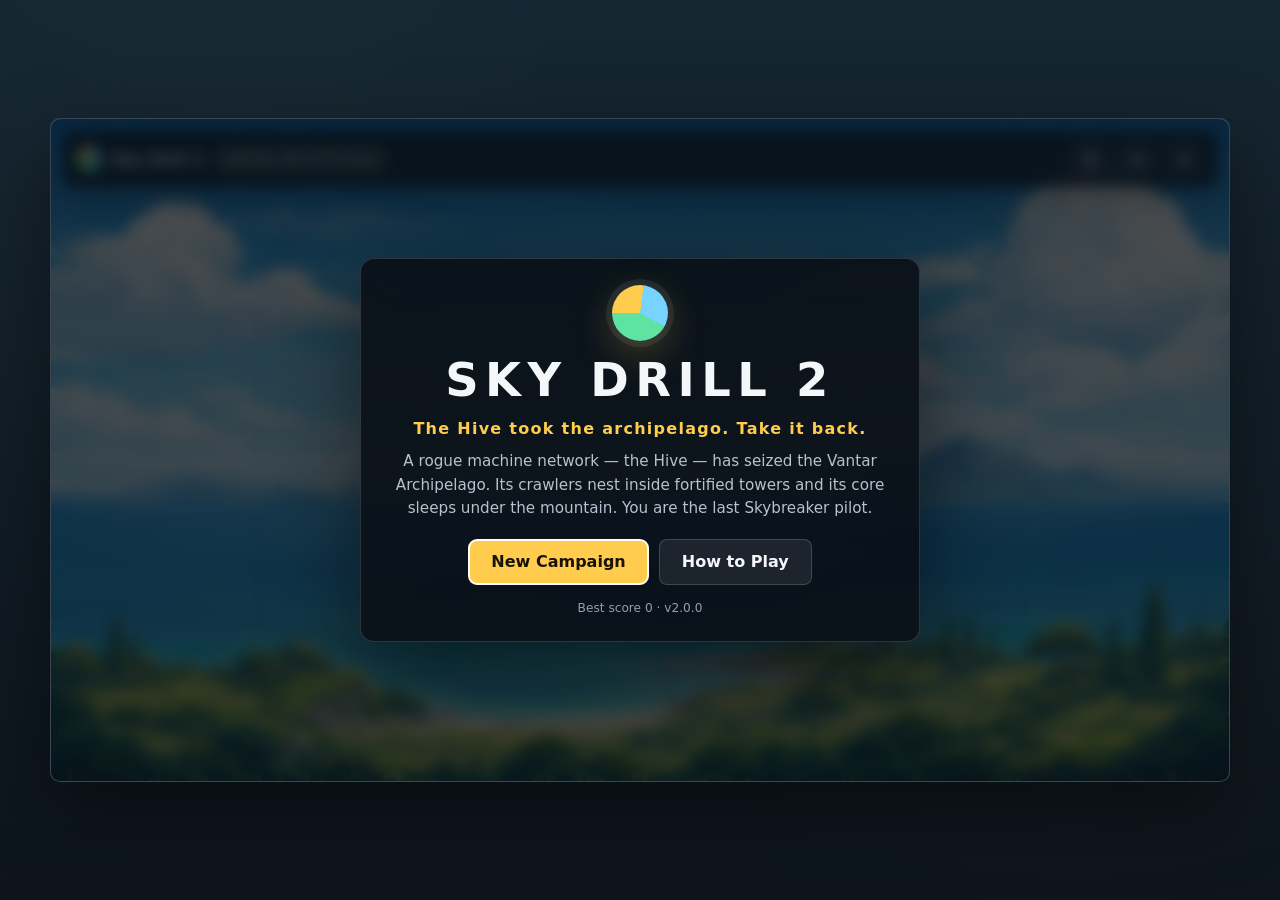
<file: skydrill2/index.html>
<!doctype html>
<html lang="en">
  <head>
    <meta charset="utf-8" />
    <meta name="viewport" content="width=device-width, initial-scale=1" />
    <title>Sky Drill 2</title>
    <link rel="stylesheet" href="./styles.css" />
  </head>
  <body>
    <main class="shell">
      <section class="stage" aria-label="Sky Drill 2 game">
        <div id="game-root" class="game-root"></div>

        <header class="hud hud-top" aria-label="Game status">
          <div class="brand">
            <span class="brand-mark" aria-hidden="true"></span>
            <span class="brand-name">Sky Drill 2</span>
            <span id="chapter-chip" class="chapter-chip"></span>
          </div>
          <div id="hud-stats" class="stats" aria-live="off"></div>
          <div class="hud-actions">
            <button id="pause-button" class="icon-button" type="button" title="Pause (ESC)">
              <svg viewBox="0 0 24 24" fill="none" stroke="currentColor" stroke-width="2" stroke-linecap="round" class="icon-pause"><rect x="6" y="4" width="4" height="16" rx="1"/><rect x="14" y="4" width="4" height="16" rx="1"/></svg>
              <svg viewBox="0 0 24 24" fill="currentColor" class="icon-play"><path d="M7 4.5v15l13-7.5z"/></svg>
              <span class="sr-only">Pause</span>
            </button>
            <button id="mute-button" class="icon-button" type="button" title="Mute (M)">
              <svg viewBox="0 0 24 24" fill="none" stroke="currentColor" stroke-width="2" stroke-linecap="round" stroke-linejoin="round" class="icon-sound"><path d="M11 5 6 9H2v6h4l5 4z" fill="currentColor" stroke="none"/><path d="M15.5 8.5a5 5 0 0 1 0 7"/><path d="M18.5 5.5a9 9 0 0 1 0 13"/></svg>
              <svg viewBox="0 0 24 24" fill="none" stroke="currentColor" stroke-width="2" stroke-linecap="round" stroke-linejoin="round" class="icon-muted"><path d="M11 5 6 9H2v6h4l5 4z" fill="currentColor" stroke="none"/><line x1="15" y1="9" x2="21" y2="15"/><line x1="21" y1="9" x2="15" y2="15"/></svg>
              <span class="sr-only">Mute</span>
            </button>
            <button id="menu-button" class="icon-button" type="button" title="Level menu" aria-expanded="false" aria-controls="menu-panel">
              <svg viewBox="0 0 24 24" fill="none" stroke="currentColor" stroke-width="2" stroke-linecap="round"><line x1="4" y1="7" x2="20" y2="7"/><line x1="4" y1="12" x2="20" y2="12"/><line x1="4" y1="17" x2="20" y2="17"/></svg>
              <span class="sr-only">Level menu</span>
            </button>
          </div>
          <div id="menu-panel" class="menu-panel" hidden>
            <button id="redo-button" class="menu-item" type="button">
              <svg viewBox="0 0 24 24" fill="none" stroke="currentColor" stroke-width="2" stroke-linecap="round" stroke-linejoin="round"><path d="M3 12a9 9 0 1 0 3-6.7"/><path d="M3 4v5h5"/></svg>
              <span>Restart level (R)</span>
            </button>
            <button id="skip-button" class="menu-item" type="button">
              <svg viewBox="0 0 24 24" fill="currentColor"><path d="M5 4.5v15l10-7.5z"/><rect x="17" y="4.5" width="2.6" height="15" rx="1"/></svg>
              <span>Skip level (N)</span>
            </button>
            <button id="quit-button" class="menu-item" type="button">
              <svg viewBox="0 0 24 24" fill="none" stroke="currentColor" stroke-width="2" stroke-linecap="round" stroke-linejoin="round"><path d="M9 21H5a2 2 0 0 1-2-2V5a2 2 0 0 1 2-2h4"/><path d="m16 17 5-5-5-5"/><path d="M21 12H9"/></svg>
              <span>Quit to title</span>
            </button>
          </div>
        </header>

        <section id="drop-controls" class="hud controls" aria-label="Drop controls" hidden>
          <label class="control">
            <span>Angle</span>
            <input id="angle-input" type="range" min="-55" max="55" step="1" value="12" />
            <output id="angle-output">12°</output>
          </label>
          <label class="control">
            <span>Launch speed</span>
            <input id="speed-input" type="range" min="160" max="520" step="10" value="330" />
            <output id="speed-output">330</output>
          </label>
          <label class="control">
            <span>Drop delay</span>
            <input id="delay-input" type="range" min="0" max="1.8" step="0.05" value="0.45" />
            <output id="delay-output">0.45 s</output>
          </label>
          <button id="drop-button" class="primary" type="button" title="Drop pod (SPACE)">
            <svg viewBox="0 0 24 24" fill="none" stroke="currentColor" stroke-width="2" stroke-linecap="round" stroke-linejoin="round"><path d="M12 3v14"/><path d="m6 11 6 6 6-6"/><path d="M5 21h14"/></svg>
            <span>Drop</span>
          </button>
          <button id="bomb-config-button" class="tool-button" type="button" title="Bomb setup">
            <svg viewBox="0 0 24 24" fill="none" stroke="currentColor" stroke-width="2" stroke-linecap="round"><line x1="4" y1="8" x2="20" y2="8"/><circle cx="9" cy="8" r="2.4" fill="currentColor" stroke="none"/><line x1="4" y1="16" x2="20" y2="16"/><circle cx="15" cy="16" r="2.4" fill="currentColor" stroke="none"/></svg>
            <span class="button-label">Bomb</span>
          </button>
        </section>

        <section id="bomb-panel" class="hud bomb-panel" aria-label="Bomb setup" hidden>
          <header class="panel-head">
            <strong>Bomb setup</strong>
            <button id="bomb-close-button" class="icon-button" type="button" title="Close">
              <svg viewBox="0 0 24 24" fill="none" stroke="currentColor" stroke-width="2" stroke-linecap="round"><line x1="6" y1="6" x2="18" y2="18"/><line x1="18" y1="6" x2="6" y2="18"/></svg>
              <span class="sr-only">Close</span>
            </button>
          </header>

          <div class="segmented" role="group" aria-label="Apply setup to">
            <button id="scope-all-button" class="segment is-active" type="button" data-scope="all">All pods</button>
            <button id="scope-next-button" class="segment" type="button" data-scope="next">Next pod</button>
          </div>

          <div class="segmented seg-3" role="group" aria-label="Bomb type">
            <button class="segment is-active" type="button" data-bomb-type="drill">Drill</button>
            <button class="segment" type="button" data-bomb-type="bounce">Bounce</button>
            <button class="segment" type="button" data-bomb-type="timer">Timer</button>
          </div>

          <div class="segmented seg-4" role="group" aria-label="Pod trajectory">
            <button class="segment is-active" type="button" data-bomb-path="arc">Arc</button>
            <button class="segment" type="button" data-bomb-path="drop">Brake</button>
            <button class="segment" type="button" data-bomb-path="hook">Hook</button>
            <button class="segment" type="button" data-bomb-path="zigzag">Zigzag</button>
          </div>

          <label class="control">
            <span>Fuse</span>
            <input id="fuse-input" type="range" min="0.35" max="3" step="0.05" value="1.35" />
            <output id="fuse-output">1.35 s</output>
          </label>

          <label class="control">
            <span>Blast radius</span>
            <input id="blast-input" type="range" min="24" max="62" step="2" value="42" />
            <output id="blast-output">42</output>
          </label>

          <label class="control">
            <span>Drill depth</span>
            <input id="drill-walls-input" type="range" min="1" max="7" step="1" value="5" />
            <output id="drill-walls-output">5</output>
          </label>

          <label class="control">
            <span>Bounces</span>
            <input id="bounce-count-input" type="range" min="1" max="3" step="1" value="1" />
            <output id="bounce-count-output">1</output>
          </label>

          <div id="bomb-summary" class="bomb-summary"></div>
        </section>

        <div id="touch-controls" class="touch-controls" hidden>
          <div id="move-pad" class="touch-pad move-pad" role="application" aria-label="Move control">
            <span class="pad-cross" aria-hidden="true"></span>
            <span id="move-pad-knob" class="pad-knob" aria-hidden="true"></span>
          </div>
          <div id="fire-pad" class="touch-pad fire-pad" role="application" aria-label="Fire direction control">
            <span class="pad-cross" aria-hidden="true"></span>
            <span id="fire-pad-knob" class="pad-knob" aria-hidden="true"></span>
          </div>
        </div>

        <p id="control-hint" class="control-hint" hidden></p>
        <div id="message" class="message" aria-live="polite"></div>
        <div id="level-banner" class="level-banner" aria-hidden="true">
          <strong id="level-banner-title"></strong>
          <span id="level-banner-sub"></span>
        </div>
        <div id="overlay" class="overlay" hidden></div>
      </section>
    </main>

    <script src="./vendor/phaser.min.js"></script>
    <script src="./src/data.js"></script>
    <script src="./src/core.js"></script>
    <script src="./src/ui.js"></script>
    <script src="./src/chapter1.js"></script>
    <script src="./src/chapter2.js"></script>
    <script src="./src/chapter3.js"></script>
    <script src="./src/main.js"></script>
  </body>
</html>
</file>
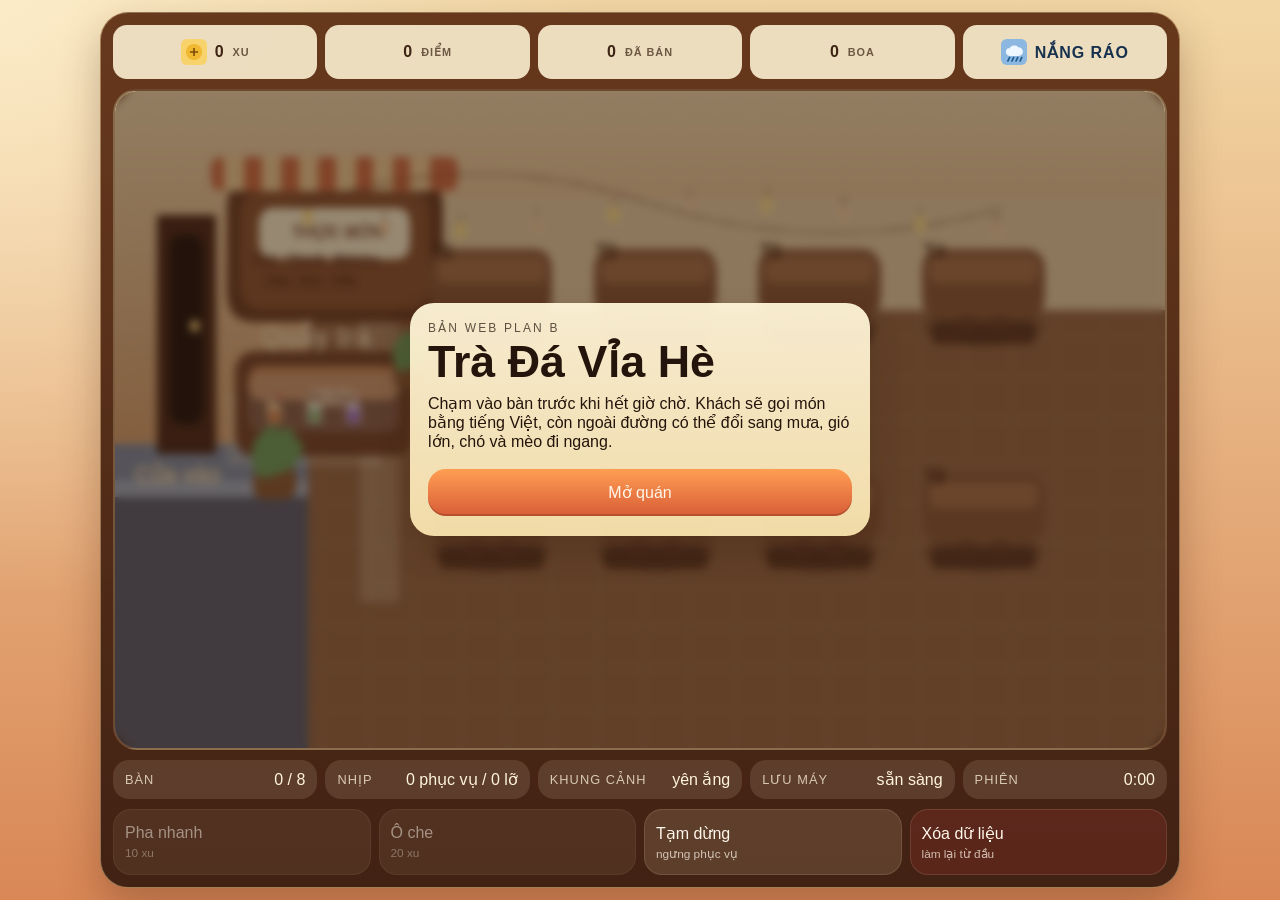
<file: sidewalk-iced-tea/client/index.html>
<!doctype html>
<html lang="vi">
  <head>
    <meta charset="UTF-8" />
    <meta
      name="viewport"
      content="width=device-width, initial-scale=1, viewport-fit=cover"
    />
    <meta name="theme-color" content="#d16f49" />
    <title>Trà Đá Vỉa Hè - Plan B</title>
    <link rel="manifest" href="./manifest.webmanifest" />
    <link rel="icon" href="./public/icons/app-icon.svg" type="image/svg+xml" />
    <link rel="stylesheet" href="./app.css" />
  </head>
  <body>
    <div class="app-shell">
      <main class="game-shell">
        <section class="game-card">
          <div class="status-strip">
            <div class="status-chip">
              <img
                class="status-icon"
                src="./public/assets/placeholder/icon-coin.svg"
                alt=""
              />
              <span id="coins-value">0</span>
              <small>xu</small>
            </div>
            <div class="status-chip">
              <span id="score-value">0</span>
              <small>điểm</small>
            </div>
            <div class="status-chip">
              <span id="served-value">0</span>
              <small>đã bán</small>
            </div>
            <div class="status-chip">
              <span id="tips-value">0</span>
              <small>boa</small>
            </div>
            <div class="status-chip status-chip--weather">
              <img
                class="status-icon"
                src="./public/assets/placeholder/icon-rain.svg"
                alt=""
              />
              <span id="weather-value">nắng ráo</span>
            </div>
          </div>

          <div class="playfield-frame">
            <canvas
              id="game-canvas"
              width="960"
              height="540"
              aria-label="Trò chơi quán trà đá có thể chơi được"
            ></canvas>

            <div id="title-overlay" class="overlay">
              <div class="overlay-card">
                <p class="eyebrow">Bản web Plan B</p>
                <h1>Trà Đá Vỉa Hè</h1>
                <p id="overlay-copy">
                  Chạm vào bàn trước khi hết giờ chờ. Khách sẽ gọi món bằng
                  tiếng Việt, còn ngoài đường vẫn có chuyện xảy ra liên tục.
                </p>
                <div class="overlay-actions">
                  <button id="start-button" class="primary-button" type="button">
                    Mở quán
                  </button>
                  <button
                    id="install-button"
                    class="secondary-button hidden"
                    type="button"
                  >
                    Cài ứng dụng
                  </button>
                </div>
              </div>
            </div>

            <div id="offline-badge" class="mode-badge hidden">
              Chế độ ngoại tuyến
            </div>
            <div id="toast" class="toast hidden" aria-live="polite"></div>
          </div>

          <div class="control-panel">
            <div class="meta-row">
              <div class="meta-pill">
                <span class="meta-label">Bàn</span>
                <span id="tables-value">0 / 8</span>
              </div>
              <div class="meta-pill">
                <span class="meta-label">Nhịp</span>
                <span id="flow-value">0 phục vụ / 0 lỡ</span>
              </div>
              <div class="meta-pill">
                <span class="meta-label">Khung cảnh</span>
                <span id="incident-value">yên ắng</span>
              </div>
              <div class="meta-pill">
                <span class="meta-label">Lưu máy</span>
                <span id="save-value">đang mở</span>
              </div>
              <div class="meta-pill">
                <span class="meta-label">Phiên</span>
                <span id="session-value">0:00</span>
              </div>
            </div>

            <div class="action-grid">
              <button id="upgrade-serve" class="action-button" type="button">
                Pha nhanh
                <small>10 xu</small>
              </button>
              <button id="upgrade-umbrella" class="action-button" type="button">
                Ô che
                <small>20 xu</small>
              </button>
              <button id="pause-button" class="action-button" type="button">
                Tạm dừng
                <small>ngưng phục vụ</small>
              </button>
              <button id="reset-button" class="action-button danger-button" type="button">
                Xóa dữ liệu
                <small>làm lại từ đầu</small>
              </button>
            </div>
          </div>
        </section>
      </main>
    </div>

    <script type="module" src="./app.js"></script>
  </body>
</html>
</file>
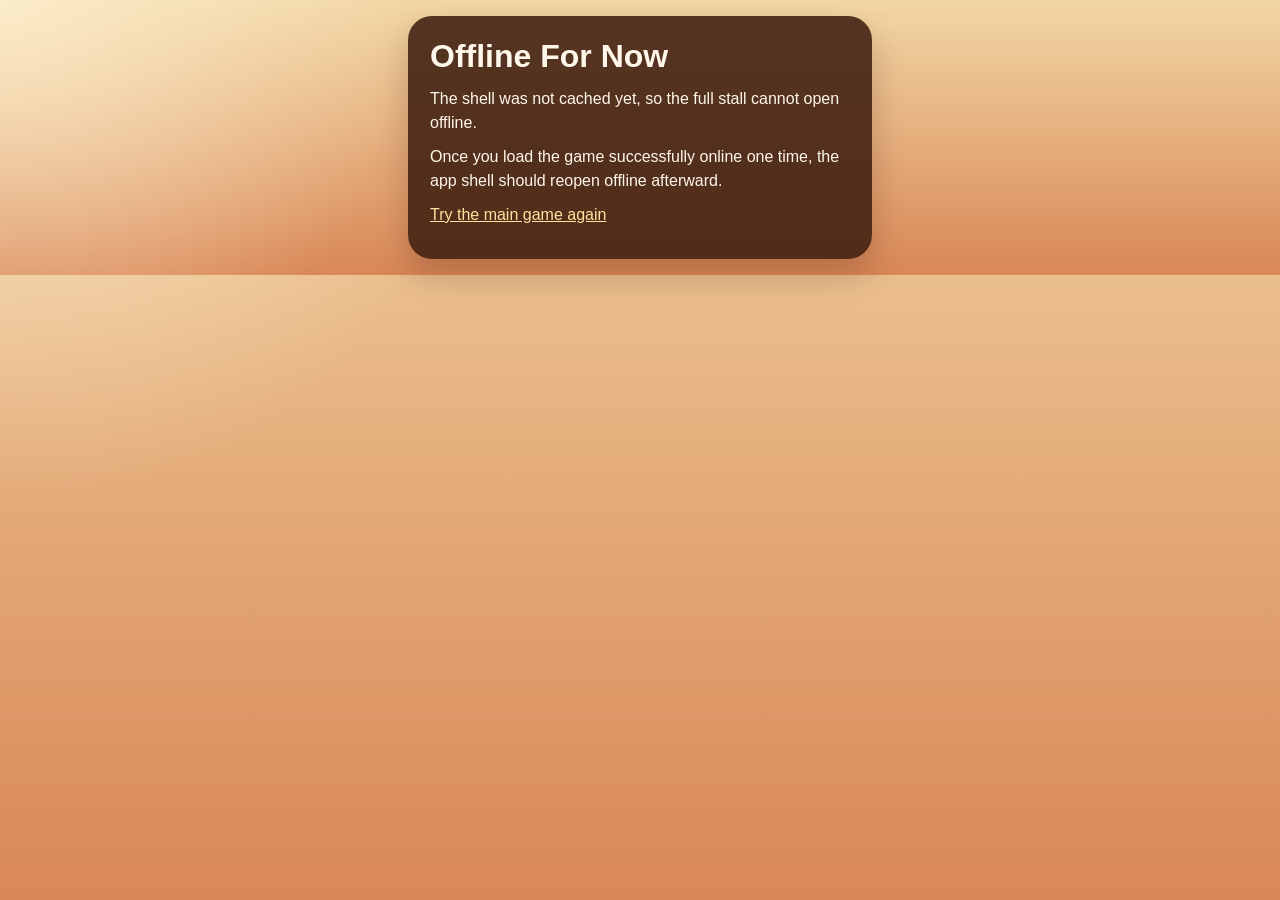
<file: sidewalk-iced-tea/client/offline.html>
<!doctype html>
<html lang="en">
  <head>
    <meta charset="UTF-8" />
    <meta name="viewport" content="width=device-width, initial-scale=1.0" />
    <title>Offline - Sidewalk Iced Tea</title>
    <style>
      html,
      body {
        margin: 0;
        min-height: 100%;
        font-family: "Trebuchet MS", "Verdana", sans-serif;
        color: #fff7ea;
        background:
          radial-gradient(circle at top left, rgba(255, 244, 214, 0.72), transparent 32%),
          linear-gradient(180deg, #f2d7a5, #d98756);
      }

      body {
        display: grid;
        place-items: center;
        padding: 16px;
      }

      .card {
        width: min(100%, 420px);
        padding: 22px;
        border-radius: 24px;
        background: rgba(63, 31, 16, 0.88);
        box-shadow: 0 16px 32px rgba(48, 20, 8, 0.22);
      }

      h1 {
        margin: 0 0 12px;
      }

      p {
        margin: 0 0 10px;
        line-height: 1.5;
      }

      a {
        color: #ffe1a0;
      }
    </style>
  </head>
  <body>
    <div class="card">
      <h1>Offline For Now</h1>
      <p>The shell was not cached yet, so the full stall cannot open offline.</p>
      <p>Once you load the game successfully online one time, the app shell should reopen offline afterward.</p>
      <p><a href="./index.html">Try the main game again</a></p>
    </div>
  </body>
</html>
</file>
<file: skydrill2/styles.css>
:root {
  color-scheme: dark;
  font-family: Inter, ui-sans-serif, system-ui, -apple-system, "Segoe UI", sans-serif;
  --ink: #f4f7f9;
  --muted: #b6c2ce;
  --panel: rgba(13, 22, 30, 0.78);
  --panel-strong: rgba(10, 17, 24, 0.92);
  --line: rgba(255, 255, 255, 0.14);
  --accent: #ffcc4d;
  --accent-ink: #17120a;
  --danger: #ff6b5d;
  --good: #5ee3a2;
  --cyan: #7ef4ff;
}

* { box-sizing: border-box; }

body {
  margin: 0;
  min-height: 100vh;
  overflow: hidden;
  background: #0c141d;
  color: var(--ink);
}

button, input { font: inherit; }

.shell {
  display: grid;
  min-height: 100vh;
  place-items: center;
  padding: 18px;
  background:
    linear-gradient(180deg, rgba(24, 42, 54, 0.85), rgba(13, 20, 27, 0.95)),
    radial-gradient(circle at 18% 22%, rgba(122, 194, 177, 0.18), transparent 28%),
    radial-gradient(circle at 84% 80%, rgba(255, 204, 77, 0.13), transparent 28%);
}

.stage {
  position: relative;
  width: min(100%, 1180px, calc((100dvh - 36px) * 16 / 9));
  aspect-ratio: 16 / 9;
  min-height: 430px;
  overflow: hidden;
  border: 1px solid rgba(255, 255, 255, 0.16);
  border-radius: 10px;
  background: #152331;
  box-shadow: 0 26px 80px rgba(0, 0, 0, 0.45);
}

.game-root, .game-root canvas {
  position: absolute;
  inset: 0;
  width: 100% !important;
  height: 100% !important;
}

/* ------------------------------- HUD -------------------------------- */

.hud {
  position: absolute;
  z-index: 5;
  backdrop-filter: blur(16px);
  border: 1px solid var(--line);
  background: var(--panel);
  box-shadow: 0 12px 30px rgba(0, 0, 0, 0.24);
}

.hud-top {
  top: 12px;
  left: 12px;
  right: 12px;
  display: flex;
  min-height: 50px;
  align-items: center;
  justify-content: space-between;
  gap: 12px;
  padding: 8px 12px;
  border-radius: 9px;
}

.brand {
  display: inline-flex;
  align-items: center;
  gap: 9px;
  min-width: 0;
  font-weight: 800;
}

.brand-mark {
  width: 26px;
  height: 26px;
  flex: 0 0 auto;
  border-radius: 50%;
  background: conic-gradient(from 270deg, #ffcc4d 0 27%, #77d4ff 27% 58%, #5ee3a2 58% 100%);
  box-shadow: 0 0 0 3px rgba(255, 255, 255, 0.08);
}

.chapter-chip {
  padding: 4px 9px;
  border: 1px solid var(--line);
  border-radius: 999px;
  background: rgba(255, 255, 255, 0.05);
  color: var(--muted);
  font-size: 0.72rem;
  font-weight: 700;
  letter-spacing: 0.04em;
  white-space: nowrap;
}

.stats {
  display: flex;
  flex: 1 1 auto;
  justify-content: center;
  gap: 8px;
  min-width: 0;
  flex-wrap: wrap;
  color: var(--muted);
  font-size: clamp(0.74rem, 1.5vw, 0.88rem);
}

.stat {
  display: inline-flex;
  align-items: center;
  gap: 6px;
  min-height: 28px;
  padding: 4px 9px;
  border: 1px solid rgba(255, 255, 255, 0.12);
  border-radius: 6px;
  background: rgba(255, 255, 255, 0.06);
  white-space: nowrap;
}

.stat em { font-style: normal; opacity: 0.75; }
.stat strong { color: var(--ink); font-variant-numeric: tabular-nums; }
.stat[data-tone="warn"] { border-color: rgba(255, 107, 93, 0.65); background: rgba(255, 107, 93, 0.14); }
.stat[data-tone="warn"] strong { color: var(--danger); }

.hud-actions { display: inline-flex; gap: 7px; }

/* --------------------------- buttons -------------------------------- */

button {
  display: inline-flex;
  align-items: center;
  justify-content: center;
  gap: 8px;
  height: 40px;
  min-width: 40px;
  border: 1px solid rgba(255, 255, 255, 0.16);
  border-radius: 8px;
  background: rgba(255, 255, 255, 0.07);
  color: var(--ink);
  cursor: pointer;
  transition: background 120ms ease, transform 80ms ease;
}

button:hover { background: rgba(255, 255, 255, 0.13); }
button:active { transform: translateY(1px); }
button:disabled { cursor: not-allowed; opacity: 0.52; transform: none; }
button svg { width: 17px; height: 17px; flex: 0 0 auto; }

.icon-button { width: 38px; height: 38px; padding: 0; }

.icon-button .icon-play, .icon-button .icon-muted { display: none; }
.icon-button.is-paused .icon-pause { display: none; }
.icon-button.is-paused .icon-play { display: block; }
.icon-button.is-muted .icon-sound { display: none; }
.icon-button.is-muted .icon-muted { display: block; }

.primary {
  padding: 0 16px;
  border-color: rgba(255, 204, 77, 0.72);
  background: var(--accent);
  color: var(--accent-ink);
  font-weight: 800;
}
.primary:hover { background: #ffd76e; }

.ghost { background: rgba(255, 255, 255, 0.08); font-weight: 700; }
.big { height: 46px; padding: 0 22px; }

.tool-button { padding: 0 13px; font-weight: 700; }

/* ---------------------------- menu panel ----------------------------- */

.menu-panel {
  position: absolute;
  top: calc(100% + 8px);
  right: 0;
  display: grid;
  width: 230px;
  gap: 6px;
  padding: 8px;
  border: 1px solid var(--line);
  border-radius: 9px;
  background: var(--panel-strong);
  box-shadow: 0 18px 42px rgba(0, 0, 0, 0.34);
}
.menu-panel[hidden] { display: none; }

.menu-item { justify-content: flex-start; height: 40px; padding: 0 12px; font-weight: 600; font-size: 0.88rem; }

/* --------------------------- drop controls --------------------------- */

.controls {
  left: 12px;
  right: 12px;
  bottom: 12px;
  display: grid;
  grid-template-columns: repeat(3, minmax(120px, 1fr)) auto auto;
  gap: 10px;
  align-items: end;
  padding: 11px 12px;
  border-radius: 9px;
}
.controls[hidden] { display: none; }

.control {
  display: grid;
  grid-template-columns: 1fr auto;
  gap: 5px 10px;
  min-width: 0;
  color: var(--muted);
  font-size: 0.8rem;
}
.control span, .control output { white-space: nowrap; }
.control output { color: var(--ink); font-variant-numeric: tabular-nums; }
.control input {
  grid-column: 1 / -1;
  width: 100%;
  accent-color: var(--accent);
}

/* ---------------------------- bomb panel ----------------------------- */

.bomb-panel {
  right: 12px;
  bottom: 84px;
  display: grid;
  width: min(430px, calc(100% - 24px));
  gap: 11px;
  padding: 12px;
  border-radius: 9px;
}
.bomb-panel[hidden] { display: none; }

.panel-head { display: flex; align-items: center; justify-content: space-between; gap: 12px; }
.panel-head strong { font-size: 0.92rem; }
.panel-head .icon-button { width: 32px; height: 32px; }

.segmented { display: grid; grid-template-columns: repeat(2, minmax(0, 1fr)); gap: 6px; }
.segmented.seg-3 { grid-template-columns: repeat(3, minmax(0, 1fr)); }
.segmented.seg-4 { grid-template-columns: repeat(4, minmax(0, 1fr)); }

.segment {
  height: 33px;
  min-width: 0;
  padding: 0 10px;
  background: rgba(255, 255, 255, 0.07);
  color: var(--muted);
  font-size: 0.8rem;
  font-weight: 700;
}
.segment.is-active {
  border-color: rgba(255, 204, 77, 0.7);
  background: rgba(255, 204, 77, 0.18);
  color: var(--ink);
}

.bomb-summary {
  min-height: 30px;
  padding: 7px 9px;
  border: 1px solid rgba(255, 255, 255, 0.12);
  border-radius: 6px;
  background: rgba(255, 255, 255, 0.06);
  color: var(--muted);
  font-size: 0.79rem;
  line-height: 1.35;
}

/* --------------------------- messages -------------------------------- */

.message {
  position: absolute;
  z-index: 6;
  top: 76px;
  left: 50%;
  max-width: min(640px, calc(100% - 32px));
  padding: 9px 14px;
  transform: translateX(-50%) translateY(-4px);
  border: 1px solid rgba(255, 255, 255, 0.16);
  border-radius: 8px;
  background: var(--panel-strong);
  color: var(--ink);
  font-size: 0.92rem;
  text-align: center;
  opacity: 0;
  pointer-events: none;
  transition: opacity 160ms ease, transform 160ms ease;
}
.message.is-visible { opacity: 1; transform: translateX(-50%) translateY(0); }

.level-banner {
  position: absolute;
  z-index: 6;
  top: 34%;
  left: 50%;
  display: grid;
  justify-items: center;
  gap: 4px;
  transform: translate(-50%, -50%);
  text-align: center;
  pointer-events: none;
  opacity: 0;
}
.level-banner strong {
  font-size: clamp(1.4rem, 3.4vw, 2.2rem);
  font-weight: 900;
  letter-spacing: 0.12em;
  text-shadow: 0 4px 22px rgba(0, 0, 0, 0.65);
}
.level-banner span {
  color: var(--muted);
  font-size: clamp(0.82rem, 1.7vw, 1rem);
  letter-spacing: 0.18em;
  text-transform: uppercase;
  text-shadow: 0 2px 12px rgba(0, 0, 0, 0.65);
}
.level-banner.is-live { animation: bannerIn 2.4s ease forwards; }

@keyframes bannerIn {
  0% { opacity: 0; transform: translate(-50%, -42%); }
  12% { opacity: 1; transform: translate(-50%, -50%); }
  78% { opacity: 1; }
  100% { opacity: 0; transform: translate(-50%, -56%); }
}

.control-hint {
  position: absolute;
  z-index: 5;
  bottom: 10px;
  left: 50%;
  margin: 0;
  padding: 5px 12px;
  transform: translateX(-50%);
  border-radius: 999px;
  background: rgba(7, 14, 21, 0.55);
  color: var(--muted);
  font-size: 0.74rem;
  letter-spacing: 0.03em;
  pointer-events: none;
}
.control-hint[hidden] { display: none; }

/* ---------------------------- touch pads ----------------------------- */

.touch-controls {
  position: absolute;
  inset: auto 18px 18px;
  z-index: 7;
  display: flex;
  justify-content: space-between;
  align-items: flex-end;
  pointer-events: none;
}
.touch-controls[hidden] { display: none; }

.touch-pad {
  position: relative;
  width: 110px;
  height: 110px;
  pointer-events: auto;
  touch-action: none;
  border: 1px solid rgba(255, 255, 255, 0.2);
  border-radius: 50%;
  background:
    radial-gradient(circle at center, rgba(255, 255, 255, 0.12) 0 28%, transparent 29%),
    rgba(7, 14, 21, 0.42);
  backdrop-filter: blur(12px);
  box-shadow: 0 12px 32px rgba(0, 0, 0, 0.28);
}

.fire-pad { border-color: rgba(255, 204, 77, 0.42); }

.pad-cross::before, .pad-cross::after {
  position: absolute;
  content: "";
  background: rgba(255, 255, 255, 0.28);
  pointer-events: none;
}
.pad-cross::before { top: 50%; left: 18px; right: 18px; height: 2px; transform: translateY(-50%); }
.pad-cross::after { top: 18px; bottom: 18px; left: 50%; width: 2px; transform: translateX(-50%); }

.pad-knob {
  position: absolute;
  top: 50%;
  left: 50%;
  width: 34px;
  height: 34px;
  transform: translate(-50%, -50%);
  border-radius: 50%;
  background: rgba(244, 247, 249, 0.9);
  box-shadow: 0 0 0 4px rgba(255, 255, 255, 0.12);
  pointer-events: none;
}
.fire-pad .pad-knob { background: var(--accent); }

/* ----------------------------- overlays ------------------------------ */

.overlay {
  position: absolute;
  inset: 0;
  z-index: 9;
  display: grid;
  place-items: center;
  padding: 20px;
  background: rgba(5, 10, 16, 0.72);
  backdrop-filter: blur(7px);
}
.overlay[hidden] { display: none; }

.overlay-card {
  display: grid;
  gap: 12px;
  width: min(560px, 100%);
  max-height: calc(100% - 16px);
  overflow: auto;
  padding: 26px 28px;
  border: 1px solid var(--line);
  border-radius: 14px;
  background: var(--panel-strong);
  box-shadow: 0 30px 90px rgba(0, 0, 0, 0.5);
  text-align: center;
  animation: cardIn 260ms ease;
}

@keyframes cardIn {
  from { opacity: 0; transform: translateY(14px) scale(0.985); }
  to { opacity: 1; transform: none; }
}

.overlay-card h1 {
  margin: 0;
  font-size: clamp(2rem, 5vw, 2.9rem);
  font-weight: 900;
  letter-spacing: 0.14em;
}
.overlay-card h2 {
  margin: 0;
  font-size: clamp(1.3rem, 3.4vw, 1.8rem);
  font-weight: 900;
  letter-spacing: 0.07em;
}

.title-mark {
  width: 56px;
  height: 56px;
  margin: 0 auto;
  border-radius: 50%;
  background: conic-gradient(from 270deg, #ffcc4d 0 27%, #77d4ff 27% 58%, #5ee3a2 58% 100%);
  box-shadow: 0 0 0 6px rgba(255, 255, 255, 0.07), 0 12px 40px rgba(255, 204, 77, 0.25);
}

.title-tag {
  margin: 0;
  color: var(--accent);
  font-weight: 700;
  letter-spacing: 0.08em;
}

.overlay-body {
  margin: 0;
  color: var(--muted);
  font-size: 0.95rem;
  line-height: 1.55;
}

.overlay-actions {
  display: flex;
  flex-wrap: wrap;
  justify-content: center;
  gap: 10px;
  margin-top: 6px;
}

.overlay-foot { margin: 4px 0 0; color: var(--muted); font-size: 0.76rem; opacity: 0.8; }

.brief-kicker {
  margin: 0;
  color: var(--accent, #ffcc4d);
  font-size: 0.8rem;
  font-weight: 800;
  letter-spacing: 0.34em;
}
.brief-card { border-top: 3px solid var(--accent, #ffcc4d); }
.brief-card .brief-kicker { color: var(--accent); }

.brief-objective {
  margin: 0;
  padding: 10px 12px;
  border: 1px solid rgba(255, 255, 255, 0.14);
  border-radius: 8px;
  background: rgba(255, 255, 255, 0.05);
  font-size: 0.92rem;
}
.brief-objective strong {
  display: block;
  margin-bottom: 2px;
  color: var(--accent);
  font-size: 0.72rem;
  letter-spacing: 0.22em;
  text-transform: uppercase;
}
.brief-controls { margin: 0; color: var(--muted); font-size: 0.82rem; }

.fail-card { border-top: 3px solid var(--danger); }
.fail-card .brief-kicker { color: var(--danger); }

.epilogue-card { border-top: 3px solid var(--good); }
.epilogue-card .brief-kicker { color: var(--good); }

.epilogue-stats {
  display: flex;
  justify-content: center;
  gap: 12px;
  flex-wrap: wrap;
}
.epilogue-stats span {
  display: grid;
  gap: 2px;
  min-width: 110px;
  padding: 10px 12px;
  border: 1px solid var(--line);
  border-radius: 8px;
  background: rgba(255, 255, 255, 0.05);
}
.epilogue-stats em { color: var(--muted); font-style: normal; font-size: 0.72rem; letter-spacing: 0.12em; text-transform: uppercase; }
.epilogue-stats strong { font-size: 1.25rem; font-variant-numeric: tabular-nums; }

.help-row {
  display: grid;
  gap: 3px;
  padding: 10px 12px;
  border: 1px solid var(--line);
  border-left: 3px solid var(--accent, #ffcc4d);
  border-radius: 8px;
  background: rgba(255, 255, 255, 0.04);
  text-align: left;
}
.help-row strong { font-size: 0.85rem; color: var(--ink); }
.help-row p { margin: 0; color: var(--muted); font-size: 0.82rem; line-height: 1.45; }

.sr-only {
  position: absolute;
  width: 1px;
  height: 1px;
  overflow: hidden;
  clip: rect(0, 0, 0, 0);
  white-space: nowrap;
}

/* ------------------------------ mobile ------------------------------- */

@media (max-width: 760px) {
  body { overflow: auto; }
  .shell { min-height: 100dvh; padding: 10px; }

  .stage {
    width: calc(100vw - 20px);
    min-height: 620px;
    aspect-ratio: auto;
  }

  .game-root { inset: 92px 0 150px; height: auto !important; }
  .game-root canvas { inset: 0; height: 100% !important; }
  .stage.is-full-game .game-root { inset: 92px 0 0; }

  .hud-top {
    top: 8px;
    left: 8px;
    right: 8px;
    flex-wrap: wrap;
    min-height: 42px;
    padding: 6px 8px;
    gap: 6px;
  }
  .brand-name { display: none; }
  .stats { order: 3; flex-basis: 100%; justify-content: flex-start; gap: 5px; font-size: 0.72rem; }
  .stat { min-height: 24px; padding: 3px 7px; }
  .chapter-chip { font-size: 0.64rem; }

  .controls {
    left: 8px;
    right: 8px;
    bottom: 8px;
    grid-template-columns: repeat(3, minmax(0, 1fr));
    gap: 6px;
    padding: 8px;
  }
  .control { font-size: 0.68rem; }
  .primary { grid-column: 1 / 3; height: 40px; }
  .tool-button { grid-column: 3; width: 100%; height: 40px; padding: 0; }
  .tool-button .button-label { display: none; }

  .bomb-panel {
    left: 8px;
    right: 8px;
    top: 96px;
    bottom: auto;
    width: auto;
    max-height: min(340px, calc(100dvh - 200px));
    overflow: auto;
  }
  .segmented.seg-4 { grid-template-columns: repeat(2, minmax(0, 1fr)); }

  .message { top: 100px; font-size: 0.85rem; }
  .level-banner { top: 40%; }
  .touch-controls { left: 12px; right: 12px; bottom: 14px; }
  .touch-pad { width: 86px; height: 86px; }
  .pad-knob { width: 26px; height: 26px; }
  .control-hint { display: none; }
  .overlay-card { padding: 20px 16px; }
}
</file>
<file: sidewalk-iced-tea/client/app.css>
:root {
  --bg-top: #f2d7a5;
  --bg-bottom: #d98756;
  --card: rgba(78, 43, 21, 0.9);
  --card-border: rgba(255, 227, 167, 0.42);
  --panel: rgba(255, 244, 214, 0.88);
  --panel-text: #3d2414;
  --accent: #ff9e53;
  --accent-strong: #d85d37;
  --mint: #6db8ad;
  --rain: #4a83b8;
  --danger: #a83232;
  --ink: #24150c;
  --soft-shadow: 0 18px 40px rgba(60, 25, 9, 0.28);
  --radius-lg: 28px;
  --radius-md: 18px;
  --radius-sm: 14px;
}

* {
  box-sizing: border-box;
}

html,
body {
  margin: 0;
  min-height: 100%;
}

body {
  font-family: "Trebuchet MS", "Verdana", sans-serif;
  color: #fff7e9;
  background:
    radial-gradient(circle at top left, rgba(255, 244, 214, 0.72), transparent 38%),
    linear-gradient(180deg, var(--bg-top), var(--bg-bottom));
}

button {
  font: inherit;
}

.app-shell {
  min-height: 100dvh;
  padding: max(12px, env(safe-area-inset-top)) 12px
    max(12px, env(safe-area-inset-bottom)) 12px;
}

.game-shell {
  width: min(100%, 1080px);
  margin: 0 auto;
}

.game-card {
  display: flex;
  flex-direction: column;
  gap: 10px;
  min-height: calc(100dvh - 24px);
  max-height: calc(100dvh - 24px);
  padding: 12px;
  border-radius: var(--radius-lg);
  background:
    linear-gradient(180deg, rgba(95, 47, 20, 0.95), rgba(57, 28, 16, 0.95));
  border: 1px solid var(--card-border);
  box-shadow: var(--soft-shadow);
}

.status-strip {
  display: grid;
  grid-template-columns: repeat(5, minmax(0, 1fr));
  gap: 8px;
}

.status-chip {
  display: flex;
  align-items: center;
  justify-content: center;
  gap: 8px;
  min-height: 54px;
  padding: 8px 10px;
  border-radius: var(--radius-sm);
  color: var(--panel-text);
  background: var(--panel);
  text-transform: uppercase;
  letter-spacing: 0.06em;
  font-weight: 700;
}

.status-chip small {
  font-size: 0.68rem;
  opacity: 0.72;
}

.status-chip--weather {
  color: #17304e;
}

.status-icon {
  width: 26px;
  height: 26px;
  flex: none;
}

.playfield-frame {
  position: relative;
  flex: 1 1 auto;
  min-height: 240px;
  aspect-ratio: 16 / 9;
  overflow: hidden;
  border-radius: 24px;
  border: 2px solid rgba(255, 224, 165, 0.16);
  background:
    linear-gradient(180deg, rgba(239, 203, 139, 0.35), rgba(129, 68, 35, 0.4)),
    #2f1a10;
}

#game-canvas {
  display: block;
  width: 100%;
  height: 100%;
  image-rendering: pixelated;
  touch-action: manipulation;
}

.overlay {
  position: absolute;
  inset: 0;
  display: flex;
  align-items: center;
  justify-content: center;
  padding: 18px;
  background: rgba(38, 19, 11, 0.48);
  backdrop-filter: blur(4px);
}

.overlay.hidden {
  display: none;
}

.overlay-card {
  width: min(100%, 460px);
  padding: 18px 18px 20px;
  border-radius: 24px;
  background:
    linear-gradient(180deg, rgba(255, 245, 217, 0.95), rgba(250, 229, 176, 0.94));
  color: var(--ink);
  box-shadow: 0 16px 32px rgba(51, 25, 10, 0.22);
}

.overlay-card h1 {
  margin: 4px 0 10px;
  font-size: clamp(1.8rem, 4vw, 2.8rem);
  line-height: 1;
}

.overlay-card p {
  margin: 0;
}

.eyebrow {
  font-size: 0.75rem;
  text-transform: uppercase;
  letter-spacing: 0.18em;
  opacity: 0.72;
}

.overlay-actions {
  display: flex;
  gap: 10px;
  margin-top: 18px;
}

.primary-button,
.secondary-button,
.action-button {
  border: none;
  border-radius: 18px;
  padding: 14px 12px;
  cursor: pointer;
  transition:
    transform 140ms ease,
    filter 140ms ease,
    opacity 140ms ease;
}

.primary-button:hover,
.secondary-button:hover,
.action-button:hover {
  transform: translateY(-1px);
}

.primary-button {
  flex: 1;
  color: #fff7ea;
  background: linear-gradient(180deg, var(--accent), var(--accent-strong));
  box-shadow: inset 0 -2px 0 rgba(0, 0, 0, 0.16);
}

.secondary-button {
  min-width: 112px;
  color: #17304e;
  background: rgba(128, 189, 207, 0.96);
}

.control-panel {
  display: flex;
  flex-direction: column;
  gap: 10px;
}

.meta-row {
  display: grid;
  grid-template-columns: repeat(auto-fit, minmax(150px, 1fr));
  gap: 8px;
}

.meta-pill {
  display: flex;
  align-items: center;
  justify-content: space-between;
  gap: 12px;
  padding: 10px 12px;
  border-radius: 16px;
  background: rgba(255, 239, 205, 0.12);
  color: #fff5dd;
}

.meta-label {
  font-size: 0.8rem;
  text-transform: uppercase;
  letter-spacing: 0.08em;
  opacity: 0.76;
}

.action-grid {
  display: grid;
  grid-template-columns: repeat(4, minmax(0, 1fr));
  gap: 8px;
}

.action-button {
  display: flex;
  flex-direction: column;
  align-items: flex-start;
  justify-content: center;
  gap: 4px;
  min-height: 66px;
  color: #fff7ea;
  background: rgba(255, 232, 181, 0.14);
  box-shadow: inset 0 0 0 1px rgba(255, 238, 200, 0.12);
}

.action-button small {
  font-size: 0.74rem;
  opacity: 0.72;
}

.action-button:disabled {
  opacity: 0.52;
  cursor: not-allowed;
  transform: none;
}

.danger-button {
  background: rgba(168, 50, 50, 0.24);
}

.mode-badge {
  position: absolute;
  top: 14px;
  right: 14px;
  padding: 8px 12px;
  border-radius: 999px;
  color: #17304e;
  background: rgba(179, 220, 236, 0.94);
  font-size: 0.82rem;
  font-weight: 700;
  letter-spacing: 0.04em;
}

.toast {
  position: absolute;
  left: 50%;
  bottom: 18px;
  transform: translateX(-50%);
  min-width: min(92%, 360px);
  padding: 12px 14px;
  border-radius: 16px;
  text-align: center;
  color: #fff7ea;
  background: rgba(39, 19, 11, 0.84);
  box-shadow: 0 12px 24px rgba(26, 10, 5, 0.28);
}

.hidden {
  display: none;
}

@media (max-width: 900px) {
  .game-card {
    min-height: calc(100dvh - 16px);
    max-height: calc(100dvh - 16px);
    padding: 10px;
  }

  .status-strip {
    grid-template-columns: repeat(3, minmax(0, 1fr));
  }

  .action-grid {
    grid-template-columns: repeat(2, minmax(0, 1fr));
  }
}

@media (max-width: 640px) {
  .app-shell {
    padding-inline: 8px;
  }

  .game-card {
    gap: 8px;
    padding: 8px;
    border-radius: 22px;
  }

  .status-strip {
    gap: 6px;
  }

  .status-chip {
    min-height: 48px;
    padding: 8px;
    font-size: 0.86rem;
  }

  .status-chip small {
    display: none;
  }

  .meta-row {
    grid-template-columns: repeat(2, minmax(0, 1fr));
  }

  .meta-pill {
    padding: 9px 10px;
  }

  .action-grid {
    gap: 6px;
  }

  .action-button {
    min-height: 60px;
    padding: 12px 10px;
    font-size: 0.96rem;
  }

  .overlay-card {
    padding: 16px;
  }

  .overlay-actions {
    flex-direction: column;
  }
}
</file>
